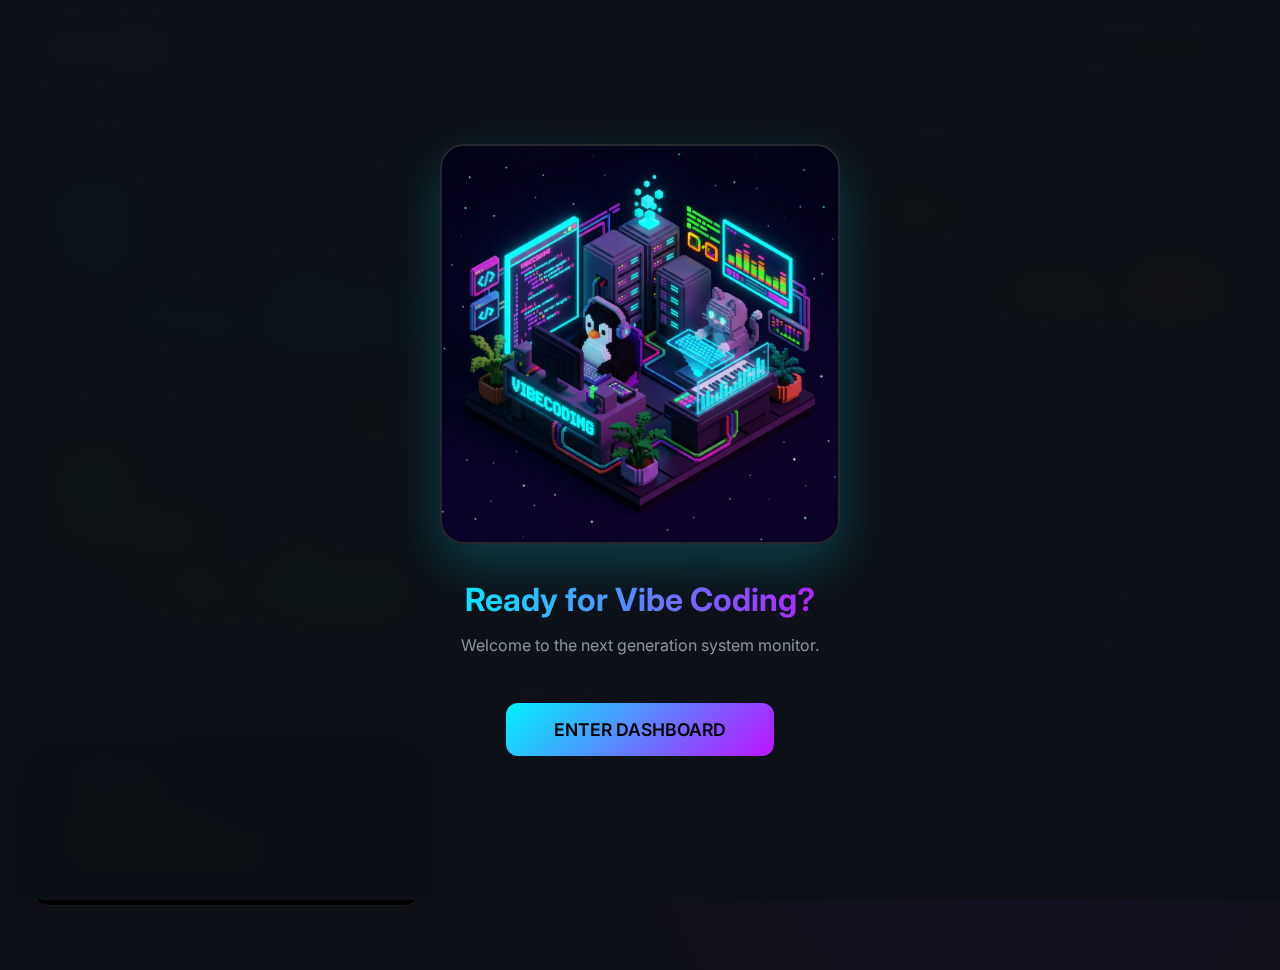
<file: sysmon/index.html>
<!DOCTYPE html>
<html lang="ko">

<head>
    <meta charset="UTF-8">
    <meta name="viewport" content="width=device-width, initial-scale=1.0">
    <title>System Monitor Dashboard</title>
    <link
        href="https://fonts.googleapis.com/css2?family=Inter:wght@300;400;600;700&family=JetBrains+Mono:wght@400;700&display=swap"
        rel="stylesheet">
    <style>
        :root {
            --bg-color: #0d1117;
            --card-bg: rgba(22, 27, 34, 0.7);
            --border-color: rgba(255, 255, 255, 0.1);
            --accent-cyan: #00f2ff;
            --accent-purple: #bc13fe;
            --accent-green: #39ff14;
            --accent-orange: #ff9900;
            --text-main: #e6edf3;
            --text-dim: #8b949e;
            --glass-blur: blur(12px);
        }

        /* Splash Modal Styles */
        #splash-overlay {
            position: fixed;
            top: 0;
            left: 0;
            width: 100%;
            height: 100%;
            background: rgba(13, 17, 23, 0.95);
            backdrop-filter: blur(20px);
            z-index: 9999;
            display: flex;
            flex-direction: column;
            justify-content: center;
            align-items: center;
            transition: opacity 0.8s ease, visibility 0.8s;
        }

        .splash-content {
            text-align: center;
            max-width: 600px;
            animation: zoomIn 0.8s cubic-bezier(0.34, 1.56, 0.64, 1);
        }

        .splash-image {
            width: 400px;
            height: 400px;
            border-radius: 24px;
            margin-bottom: 2rem;
            box-shadow: 0 20px 50px rgba(0, 242, 255, 0.2);
            border: 2px solid var(--border-color);
            object-fit: cover;
        }

        .splash-title {
            font-size: 2rem;
            font-weight: 700;
            margin-bottom: 1rem;
            background: linear-gradient(to right, var(--accent-cyan), var(--accent-purple));
            -webkit-background-clip: text;
            background-clip: text;
            -webkit-text-fill-color: transparent;
        }

        .enter-btn {
            padding: 1rem 3rem;
            font-size: 1.1rem;
            font-weight: 600;
            background: linear-gradient(135deg, var(--accent-cyan), var(--accent-purple));
            color: #000;
            border: none;
            border-radius: 12px;
            cursor: pointer;
            transition: transform 0.2s ease, box-shadow 0.2s ease;
            margin-top: 1rem;
        }

        .enter-btn:hover {
            transform: scale(1.05);
            box-shadow: 0 0 20px rgba(0, 242, 255, 0.4);
        }

        #splash-overlay.hidden {
            opacity: 0;
            visibility: hidden;
        }

        @keyframes zoomIn {
            from {
                opacity: 0;
                transform: scale(0.9);
            }

            to {
                opacity: 1;
                transform: scale(1);
            }
        }

        * {
            margin: 0;
            padding: 0;
            box-sizing: border-box;
            font-family: 'Inter', sans-serif;
        }

        body {
            background-color: var(--bg-color);
            background-image:
                radial-gradient(circle at 20% 20%, rgba(0, 242, 255, 0.05) 0%, transparent 40%),
                radial-gradient(circle at 80% 80%, rgba(188, 19, 254, 0.05) 0%, transparent 40%);
            color: var(--text-main);
            min-height: 100vh;
            overflow-x: hidden;
            padding: 2rem;
        }

        header {
            display: flex;
            justify-content: space-between;
            align-items: center;
            margin-bottom: 3rem;
            animation: fadeInDown 0.8s ease-out;
        }

        .logo {
            font-size: 1.5rem;
            font-weight: 700;
            letter-spacing: -1px;
            display: flex;
            align-items: center;
            gap: 0.5rem;
        }

        .logo-icon {
            width: 24px;
            height: 24px;
            background: linear-gradient(135deg, var(--accent-cyan), var(--accent-purple));
            border-radius: 6px;
            display: inline-block;
        }

        .status-badge {
            padding: 0.5rem 1rem;
            background: rgba(57, 255, 20, 0.1);
            border: 1px solid rgba(57, 255, 20, 0.2);
            color: var(--accent-green);
            border-radius: 99px;
            font-size: 0.8rem;
            font-weight: 600;
            display: flex;
            align-items: center;
            gap: 0.5rem;
        }

        .status-dot {
            width: 8px;
            height: 8px;
            background-color: var(--accent-green);
            border-radius: 50%;
            box-shadow: 0 0 10px var(--accent-green);
            animation: pulse 2s infinite;
        }

        .dashboard-grid {
            display: grid;
            grid-template-columns: repeat(auto-fit, minmax(300px, 1fr));
            gap: 1.5rem;
            margin-bottom: 2rem;
        }

        .card {
            background: var(--card-bg);
            backdrop-filter: var(--glass-blur);
            border: 1px solid var(--border-color);
            border-radius: 16px;
            padding: 1.5rem;
            transition: transform 0.3s ease, border-color 0.3s ease;
            position: relative;
            overflow: hidden;
        }

        .card:hover {
            transform: translateY(-5px);
            border-color: rgba(255, 255, 255, 0.2);
        }

        .card-header {
            display: flex;
            justify-content: space-between;
            align-items: flex-start;
            margin-bottom: 1.5rem;
        }

        .card-title {
            color: var(--text-dim);
            font-size: 0.9rem;
            font-weight: 600;
            text-transform: uppercase;
            letter-spacing: 1px;
        }

        .card-value {
            font-size: 2.5rem;
            font-weight: 700;
            margin-bottom: 0.5rem;
            font-family: 'JetBrains Mono', monospace;
        }

        .progress-container {
            height: 8px;
            background: rgba(255, 255, 255, 0.05);
            border-radius: 4px;
            margin-top: 1rem;
            overflow: hidden;
        }

        .progress-bar {
            height: 100%;
            border-radius: 4px;
            transition: width 1s cubic-bezier(0.4, 0, 0.2, 1);
        }

        /* Accent variants */
        .cyan-text {
            color: var(--accent-cyan);
        }

        .purple-text {
            color: var(--accent-purple);
        }

        .green-text {
            color: var(--accent-green);
        }

        .orange-text {
            color: var(--accent-orange);
        }

        .bg-cyan {
            background: var(--accent-cyan);
            box-shadow: 0 0 15px rgba(0, 242, 255, 0.3);
        }

        .bg-purple {
            background: var(--accent-purple);
            box-shadow: 0 0 15px rgba(188, 19, 254, 0.3);
        }

        .bg-green {
            background: var(--accent-green);
            box-shadow: 0 0 15px rgba(57, 255, 20, 0.3);
        }

        .bg-orange {
            background: var(--accent-orange);
            box-shadow: 0 0 15px rgba(255, 153, 0, 0.3);
        }

        .chart-container {
            height: 60px;
            width: 100%;
            margin-top: 1rem;
            display: flex;
            align-items: flex-end;
            gap: 4px;
        }

        .chart-bar {
            flex: 1;
            background: rgba(255, 255, 255, 0.1);
            border-radius: 2px 2px 0 0;
            transition: height 0.5s ease;
        }

        .process-list {
            grid-column: span 2;
            background: var(--card-bg);
            backdrop-filter: var(--glass-blur);
            border: 1px solid var(--border-color);
            border-radius: 16px;
            padding: 1.5rem;
        }

        @media (max-width: 900px) {
            .process-list {
                grid-column: span 1;
            }
        }

        table {
            width: 100%;
            border-collapse: collapse;
            margin-top: 1rem;
        }

        th {
            text-align: left;
            padding: 1rem;
            color: var(--text-dim);
            font-size: 0.8rem;
            border-bottom: 1px solid var(--border-color);
        }

        td {
            padding: 1rem;
            font-size: 0.9rem;
            border-bottom: 1px solid var(--border-color);
            font-family: 'JetBrains Mono', monospace;
        }

        tr:last-child td {
            border-bottom: none;
        }

        .trend-up {
            color: #ff4d4d;
        }

        .trend-down {
            color: #2ecc71;
        }

        @keyframes pulse {
            0% {
                opacity: 0.6;
                transform: scale(1);
            }

            50% {
                opacity: 1;
                transform: scale(1.2);
            }

            100% {
                opacity: 0.6;
                transform: scale(1);
            }
        }

        @keyframes fadeInDown {
            from {
                opacity: 0;
                transform: translateY(-20px);
            }

            to {
                opacity: 1;
                transform: translateY(0);
            }
        }

        .floating-glow {
            position: absolute;
            width: 150px;
            height: 150px;
            background: radial-gradient(circle, var(--accent-cyan) 0%, transparent 70%);
            opacity: 0.1;
            top: -75px;
            right: -75px;
            pointer-events: none;
        }
    </style>
</head>

<body>
    <header>
        <div class="logo">
            <div class="logo-icon"></div>
            SYS<span>MON</span>
        </div>
        <div class="status-badge">
            <div class="status-dot"></div>
            SYSTEM OPERATIONAL
        </div>
    </header>

    <!-- Splash Modal -->
    <div id="splash-overlay">
        <div class="splash-content">
            <img src="splash.png" alt="Vibe Coding" class="splash-image">
            <h1 class="splash-title">Ready for Vibe Coding?</h1>
            <p style="color: var(--text-dim); margin-bottom: 2rem;">Welcome to the next generation system monitor.</p>
            <button class="enter-btn" onclick="closeSplash()">ENTER DASHBOARD</button>
        </div>
    </div>

    <div class="dashboard-grid">
        <!-- CPU Card -->
        <div class="card">
            <div class="floating-glow"
                style="background: radial-gradient(circle, var(--accent-cyan) 0%, transparent 70%);"></div>
            <div class="card-header">
                <div class="card-title">CPU Load</div>
                <div class="cyan-text">▲ 2.4%</div>
            </div>
            <div class="card-value cyan-text"><span id="cpu-val">24</span>%</div>
            <div class="progress-container">
                <div id="cpu-bar" class="progress-bar bg-cyan" style="width: 24%;"></div>
            </div>
            <div class="chart-container" id="cpu-chart"></div>
        </div>

        <!-- RAM Card -->
        <div class="card">
            <div class="floating-glow"
                style="background: radial-gradient(circle, var(--accent-purple) 0%, transparent 70%);"></div>
            <div class="card-header">
                <div class="card-title">Memory Usage</div>
                <div class="purple-text">Stable</div>
            </div>
            <div class="card-value purple-text"><span id="ram-val">62</span>%</div>
            <div class="progress-container">
                <div id="ram-bar" class="progress-bar bg-purple" style="width: 62%;"></div>
            </div>
            <div class="chart-container" id="ram-chart"></div>
        </div>

        <!-- Network Card -->
        <div class="card">
            <div class="floating-glow"
                style="background: radial-gradient(circle, var(--accent-orange) 0%, transparent 70%);"></div>
            <div class="card-header">
                <div class="card-title">Network Traffic</div>
                <div class="orange-text">Active</div>
            </div>
            <div class="card-value orange-text"><span id="net-val">1.2</span><small style="font-size: 1rem;">
                    Gbps</small></div>
            <div class="chart-container" id="net-chart"></div>
        </div>

        <!-- Disk Card -->
        <div class="card">
            <div class="floating-glow"
                style="background: radial-gradient(circle, var(--accent-green) 0%, transparent 70%);"></div>
            <div class="card-header">
                <div class="card-title">Storage Space</div>
                <div class="green-text">Normal</div>
            </div>
            <div class="card-value green-text"><span id="disk-val">45</span>%</div>
            <div class="progress-container">
                <div id="disk-bar" class="progress-bar bg-green" style="width: 45%;"></div>
            </div>
            <div class="chart-container" id="disk-chart"></div>
        </div>

        <!-- Process List -->
        <div class="process-list card">
            <div class="card-title" style="margin-bottom: 1rem;">Active Processes</div>
            <table>
                <thead>
                    <tr>
                        <th>PROCESS NAME</th>
                        <th>PID</th>
                        <th>CPU %</th>
                        <th>MEMORY</th>
                        <th>STATUS</th>
                    </tr>
                </thead>
                <tbody id="process-tbody">
                    <tr>
                        <td>system_kernel</td>
                        <td>0</td>
                        <td>1.2%</td>
                        <td>512MB</td>
                        <td class="green-text">Running</td>
                    </tr>
                    <tr>
                        <td>v8_engine_runtime</td>
                        <td>4521</td>
                        <td>8.5%</td>
                        <td>2.4GB</td>
                        <td class="green-text">Running</td>
                    </tr>
                    <tr>
                        <td>fs_monitor_service</td>
                        <td>1289</td>
                        <td>0.4%</td>
                        <td>128MB</td>
                        <td class="cyan-text">Idle</td>
                    </tr>
                    <tr>
                        <td>network_agent</td>
                        <td>992</td>
                        <td>2.1%</td>
                        <td>45MB</td>
                        <td class="green-text">Running</td>
                    </tr>
                </tbody>
            </table>
        </div>

        <!-- Logs / Terminal Mini -->
        <div class="card"
            style="background: #000; font-family: 'JetBrains Mono', monospace; font-size: 0.8rem; height: 100%;">
            <div class="card-title" style="margin-bottom: 1rem; color: #fff;">System Logs</div>
            <div id="log-content" style="color: #00ff00; line-height: 1.5; opacity: 0.8;">
                [12:07:44] Kernel initialized.<br>
                [12:07:45] Starting network subsystem...<br>
                [12:08:12] User connected via SSH.<br>
                [12:09:01] Periodic backup started.<br>
            </div>
        </div>
    </div>

    <script>
        // Simulation Data Helpers
        function randomFloat(min, max) {
            return (Math.random() * (max - min) + min).toFixed(1);
        }

        function createChartBars(containerId, count, color) {
            const container = document.getElementById(containerId);
            for (let i = 0; i < count; i++) {
                const bar = document.createElement('div');
                bar.className = 'chart-bar';
                bar.style.height = (Math.random() * 100) + '%';
                bar.style.backgroundColor = color;
                bar.style.opacity = (i / count);
                container.appendChild(bar);
            }
        }

        function updateChart(containerId) {
            const container = document.getElementById(containerId);
            const bars = container.querySelectorAll('.chart-bar');
            bars.forEach((bar, index) => {
                if (index < bars.length - 1) {
                    bar.style.height = bars[index + 1].style.height;
                } else {
                    bar.style.height = (Math.random() * 100) + '%';
                }
            });
        }

        // Initialize Charts
        createChartBars('cpu-chart', 20, 'var(--accent-cyan)');
        createChartBars('ram-chart', 20, 'var(--accent-purple)');
        createChartBars('net-chart', 20, 'var(--accent-orange)');
        createChartBars('disk-chart', 20, 'var(--accent-green)');

        // Real-time Update Loop
        setInterval(() => {
            // Update CPU
            const cpu = randomFloat(15, 65);
            document.getElementById('cpu-val').innerText = cpu;
            document.getElementById('cpu-bar').style.width = cpu + '%';
            updateChart('cpu-chart');

            // Update RAM
            const ram = randomFloat(58, 64);
            document.getElementById('ram-val').innerText = ram;
            document.getElementById('ram-bar').style.width = ram + '%';
            updateChart('ram-chart');

            // Update Net
            const net = randomFloat(0.5, 4.5);
            document.getElementById('net-val').innerText = net;
            updateChart('net-chart');

            // Update Disk (Slowly)
            if (Math.random() > 0.95) {
                const disk = randomFloat(44, 46);
                document.getElementById('disk-val').innerText = disk;
                document.getElementById('disk-bar').style.width = disk + '%';
            }
            updateChart('disk-chart');

            // Logs
            if (Math.random() > 0.8) {
                const logs = document.getElementById('log-content');
                const now = new Date().toLocaleTimeString();
                const logMsgs = [
                    "Security check passed.",
                    "Memory cleanup executed.",
                    "Incoming packet filtered.",
                    "Heartbeat signal sent.",
                    "Database optimization complete."
                ];
                const newMsg = `[${now}] ${logMsgs[Math.floor(Math.random() * logMsgs.length)]}<br>`;
                logs.innerHTML += newMsg;
                if (logs.scrollHeight > 150) {
                    logs.innerHTML = logs.innerHTML.split('<br>').slice(-8).join('<br>');
                }
            }
        }, 1500);

        // Process CPU simulation
        setInterval(() => {
            const rows = document.querySelectorAll('#process-tbody tr');
            rows.forEach(row => {
                const cpuCell = row.cells[2];
                const current = parseFloat(cpuCell.innerText);
                const noise = (Math.random() - 0.5) * 2;
                cpuCell.innerText = Math.max(0.1, (current + noise)).toFixed(1) + '%';
            });
        }, 2000);

        // Modal Logic
        function closeSplash() {
            document.getElementById('splash-overlay').classList.add('hidden');
        }
    </script>
</body>

</html>
</file>
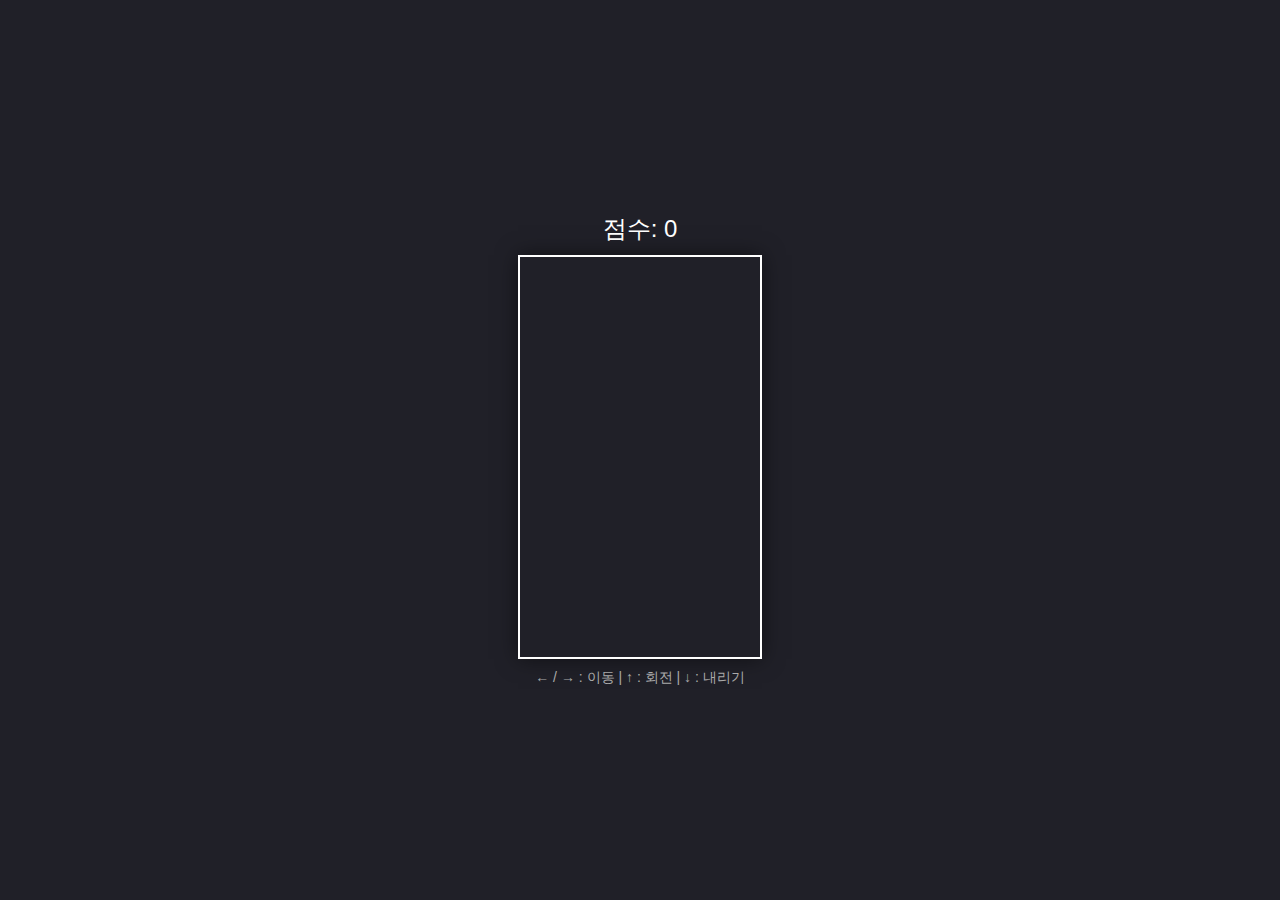
<file: tetris-game/index.html>
<!DOCTYPE html>
<html lang="ko">
<head>
    <meta charset="UTF-8">
    <meta name="viewport" content="width=device-width, initial-scale=1.0">
    <title>JS Tetris</title>
    <!-- CSS 파일 연결 -->
    <link rel="stylesheet" href="style.css">
</head>
<body>

    <div class="score">점수: <span id="score">0</span></div>
    
    <!-- 게임 화면이 그려질 캔버스 -->
    <canvas id="tetris" width="240" height="400"></canvas>
    
    <div class="controls">
        ← / → : 이동 | ↑ : 회전 | ↓ : 내리기
    </div>

    <!-- 자바스크립트 파일 연결 -->
    <script src="script.js"></script>
</body>
</html>
</file>
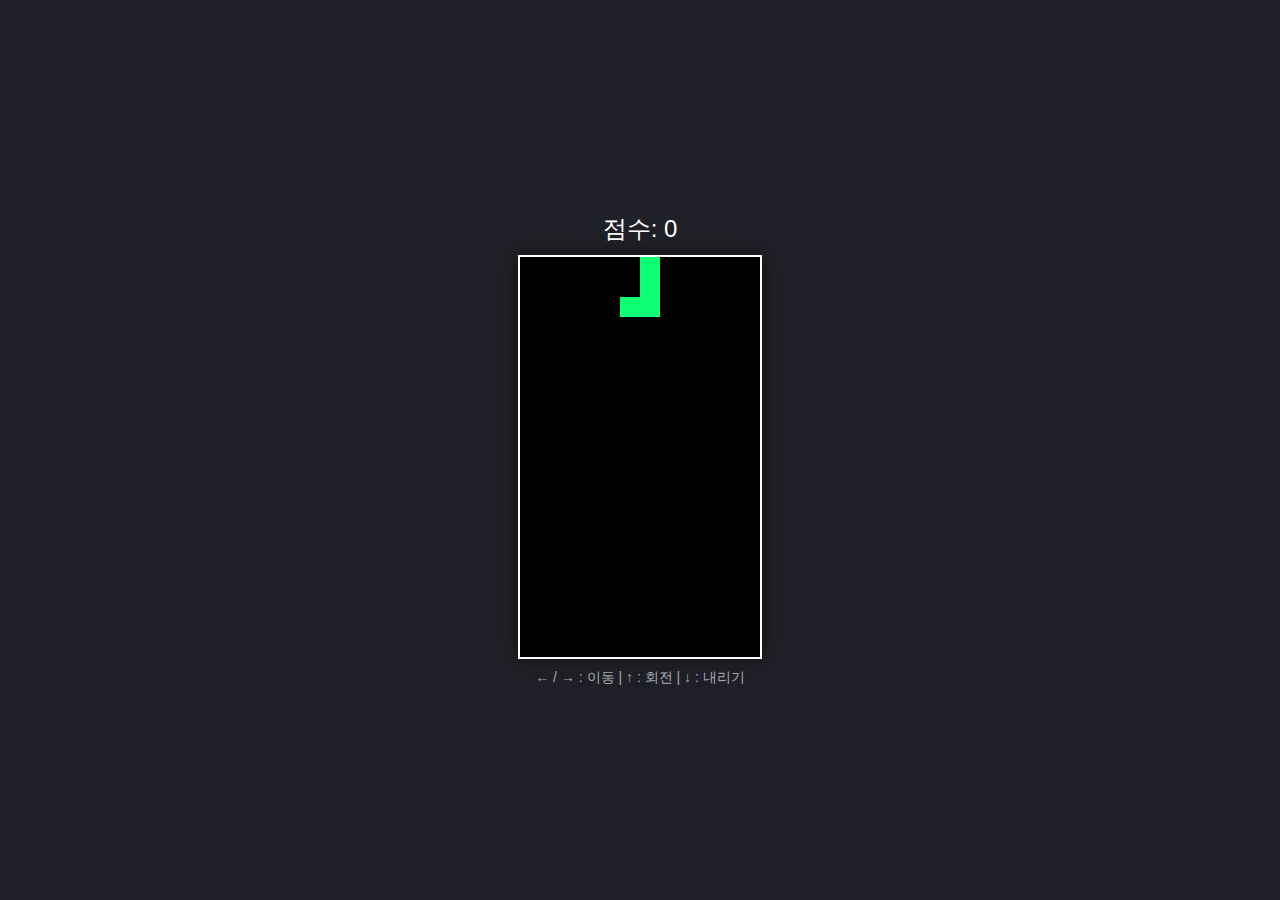
<file: tetris.html>
<!DOCTYPE html>
<html lang="ko">
<head>
    <meta charset="UTF-8">
    <title>JS Tetris</title>
    <style>
        body {
            background: #202028;
            color: #fff;
            font-family: sans-serif;
            display: flex;
            flex-direction: column;
            align-items: center;
            justify-content: center;
            height: 100vh;
            margin: 0;
        }
        canvas {
            border: 2px solid #fff;
            box-shadow: 0 0 20px rgba(0,0,0,0.5);
        }
        .score {
            font-size: 24px;
            margin-bottom: 10px;
        }
        .controls {
            margin-top: 10px;
            font-size: 14px;
            color: #aaa;
        }
    </style>
</head>
<body>

    <div class="score">점수: <span id="score">0</span></div>
    <canvas id="tetris" width="240" height="400"></canvas>
    <div class="controls">
        ← / → : 이동 | ↑ : 회전 | ↓ : 내리기
    </div>

<script>
    const canvas = document.getElementById('tetris');
    const context = canvas.getContext('2d');

    // 블록 크기 20배 확대 (원래 12x20 그리드 -> 240x400 픽셀)
    context.scale(20, 20);

    // 테트리스 조각(테트로미노) 정의
    function createPiece(type) {
        if (type === 'I') {
            return [
                [0, 1, 0, 0],
                [0, 1, 0, 0],
                [0, 1, 0, 0],
                [0, 1, 0, 0],
            ];
        } else if (type === 'L') {
            return [
                [0, 2, 0],
                [0, 2, 0],
                [0, 2, 2],
            ];
        } else if (type === 'J') {
            return [
                [0, 3, 0],
                [0, 3, 0],
                [3, 3, 0],
            ];
        } else if (type === 'O') {
            return [
                [4, 4],
                [4, 4],
            ];
        } else if (type === 'Z') {
            return [
                [5, 5, 0],
                [0, 5, 5],
                [0, 0, 0],
            ];
        } else if (type === 'S') {
            return [
                [0, 6, 6],
                [6, 6, 0],
                [0, 0, 0],
            ];
        } else if (type === 'T') {
            return [
                [0, 7, 0],
                [7, 7, 7],
                [0, 0, 0],
            ];
        }
    }

    // 게임 보드 생성 (w:너비, h:높이)
    function createMatrix(w, h) {
        const matrix = [];
        while (h--) {
            matrix.push(new Array(w).fill(0));
        }
        return matrix;
    }

    // 충돌 감지 함수
    function collide(arena, player) {
        const [m, o] = [player.matrix, player.pos];
        for (let y = 0; y < m.length; ++y) {
            for (let x = 0; x < m[y].length; ++x) {
                if (m[y][x] !== 0 &&
                   (arena[y + o.y] && arena[y + o.y][x + o.x]) !== 0) {
                    return true;
                }
            }
        }
        return false;
    }

    // 화면 그리기
    function draw() {
        // 배경 검은색으로 지우기
        context.fillStyle = '#000';
        context.fillRect(0, 0, canvas.width, canvas.height);

        // 이미 쌓인 블록 그리기
        drawMatrix(arena, {x: 0, y: 0});
        // 현재 조종 중인 블록 그리기
        drawMatrix(player.matrix, player.pos);
    }

    // 매트릭스(블록 데이터)를 캔버스에 그리는 함수
    function drawMatrix(matrix, offset) {
        matrix.forEach((row, y) => {
            row.forEach((value, x) => {
                if (value !== 0) {
                    context.fillStyle = colors[value];
                    context.fillRect(x + offset.x, y + offset.y, 1, 1);
                }
            });
        });
    }

    // 블록이 바닥에 닿았을 때 보드에 합치기
    function merge(arena, player) {
        player.matrix.forEach((row, y) => {
            row.forEach((value, x) => {
                if (value !== 0) {
                    arena[y + player.pos.y][x + player.pos.x] = value;
                }
            });
        });
    }

    // 행렬 회전 (테트리스 블록 회전)
    function rotate(matrix, dir) {
        for (let y = 0; y < matrix.length; ++y) {
            for (let x = 0; x < y; ++x) {
                [matrix[x][y], matrix[y][x]] = [matrix[y][x], matrix[x][y]];
            }
        }
        if (dir > 0) {
            matrix.forEach(row => row.reverse());
        } else {
            matrix.reverse();
        }
    }

    // 플레이어가 블록을 떨어뜨릴 때
    function playerDrop() {
        player.pos.y++;
        if (collide(arena, player)) {
            player.pos.y--;
            merge(arena, player);
            playerReset();
            arenaSweep();
            updateScore();
        }
        dropCounter = 0;
    }

    // 플레이어 이동
    function playerMove(dir) {
        player.pos.x += dir;
        if (collide(arena, player)) {
            player.pos.x -= dir;
        }
    }

    // 블록 리셋 (새 블록 생성)
    function playerReset() {
        const pieces = 'ILJOTSZ';
        player.matrix = createPiece(pieces[pieces.length * Math.random() | 0]);
        player.pos.y = 0;
        player.pos.x = (arena[0].length / 2 | 0) - (player.matrix[0].length / 2 | 0);

        // 새 블록을 만들었는데 바로 충돌하면 게임 오버
        if (collide(arena, player)) {
            arena.forEach(row => row.fill(0));
            player.score = 0;
            updateScore();
        }
    }

    // 플레이어 회전 (벽 뚫기 방지 포함)
    function playerRotate(dir) {
        const pos = player.pos.x;
        let offset = 1;
        rotate(player.matrix, dir);
        while (collide(arena, player)) {
            player.pos.x += offset;
            offset = -(offset + (offset > 0 ? 1 : -1));
            if (offset > player.matrix[0].length) {
                rotate(player.matrix, -dir);
                player.pos.x = pos;
                return;
            }
        }
    }

    // 줄 삭제 (완성된 줄 확인)
    function arenaSweep() {
        outer: for (let y = arena.length - 1; y > 0; --y) {
            for (let x = 0; x < arena[y].length; ++x) {
                if (arena[y][x] === 0) {
                    continue outer;
                }
            }
            const row = arena.splice(y, 1)[0].fill(0);
            arena.unshift(row);
            ++y;
            player.score += 10;
        }
    }

    function updateScore() {
        document.getElementById('score').innerText = player.score;
    }

    // 게임 루프 타이머 변수
    let dropCounter = 0;
    let dropInterval = 1000;
    let lastTime = 0;

    // 게임 루프 함수
    function update(time = 0) {
        const deltaTime = time - lastTime;
        lastTime = time;

        dropCounter += deltaTime;
        if (dropCounter > dropInterval) {
            playerDrop();
        }

        draw();
        requestAnimationFrame(update);
    }

    // 색상 팔레트
    const colors = [
        null,
        '#FF0D72', // T
        '#0DC2FF', // O
        '#0DFF72', // L
        '#F538FF', // J
        '#FF8E0D', // I
        '#FFE138', // S
        '#3877FF', // Z
    ];

    // 게임 상태 객체
    const arena = createMatrix(12, 20);
    const player = {
        pos: {x: 0, y: 0},
        matrix: null,
        score: 0,
    };

    // 키보드 입력 처리
    document.addEventListener('keydown', event => {
        if (event.keyCode === 37) { // 왼쪽 화살표
            playerMove(-1);
        } else if (event.keyCode === 39) { // 오른쪽 화살표
            playerMove(1);
        } else if (event.keyCode === 40) { // 아래 화살표
            playerDrop();
        } else if (event.keyCode === 38) { // 위 화살표 (회전)
            playerRotate(1);
        }
    });

    // 게임 시작
    playerReset();
    updateScore();
    update();

</script>
</body>
</html>
</file>
<file: tetris-game/style.css>
body {
    background: #202028;
    color: #fff;
    font-family: sans-serif;
    display: flex;
    flex-direction: column;
    align-items: center;
    justify-content: center;
    height: 100vh;
    margin: 0;
}

canvas {
    border: 2px solid #fff;
    box-shadow: 0 0 20px rgba(0,0,0,0.5);
}

.score {
    font-size: 24px;
    margin-bottom: 10px;
}

.controls {
    margin-top: 10px;
    font-size: 14px;
    color: #aaa;
}
</file>
